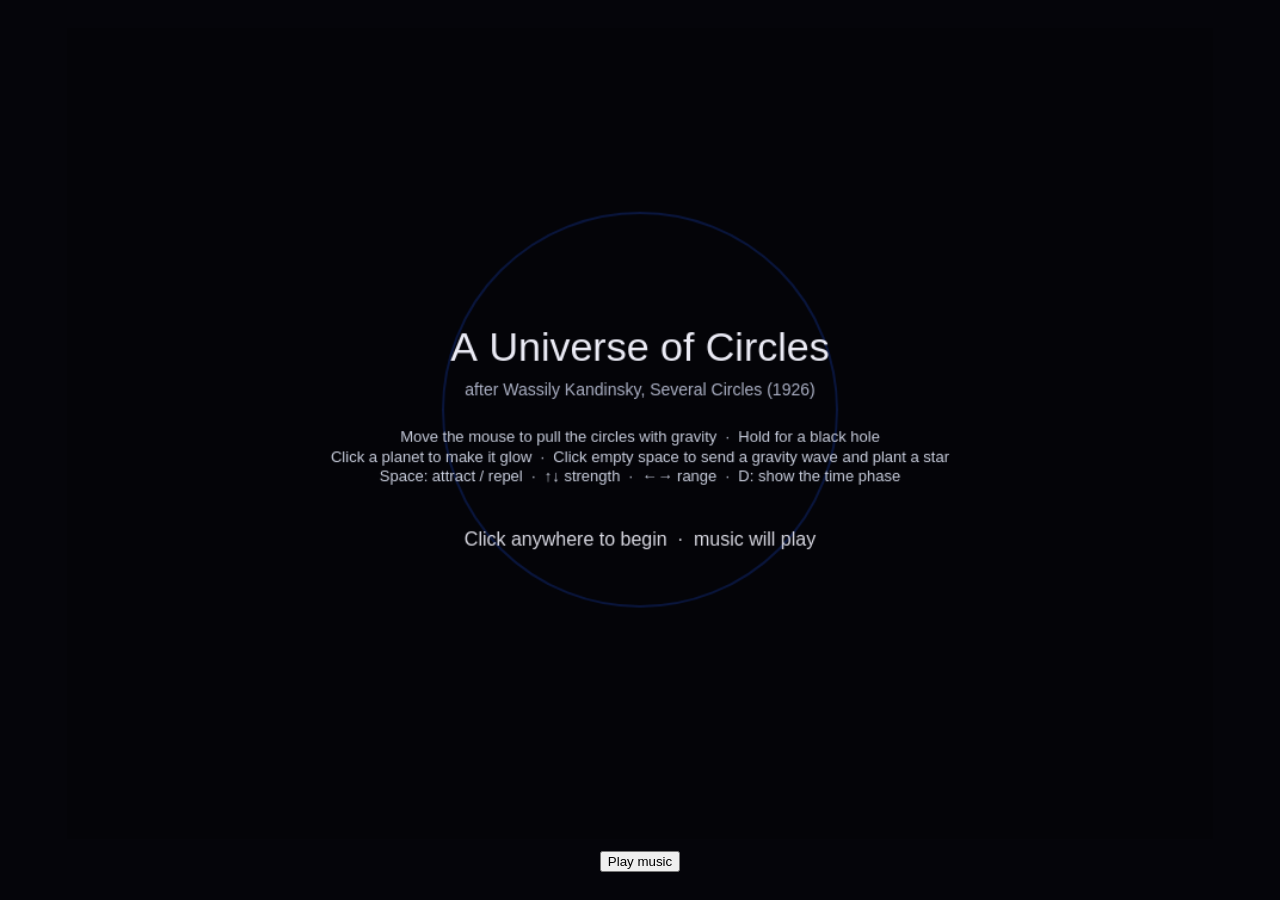
<file: index.html>
<!DOCTYPE html>
<html lang="en">
  <head>
    <meta charset="utf-8" />
    <meta name="viewport" content="width=device-width, initial-scale=1.0">

    <title>A Universe of Circles</title>

    <link rel="stylesheet" type="text/css" href="style.css">

    <script src="libraries/p5.min.js"></script>
    <script src="libraries/p5.sound.min.js"></script>
  </head>

  <body>
    <script src="mechanics/audio.js"></script>
    <script src="mechanics/Perlin_noise_random.js"></script>
    <script src="mechanics/time_based.js"></script>
    <script src="mechanics/user_input.js"></script>

    <script src="sketch.js"></script>
  </body>
</html>
</file>
<file: style.css>
/*central the whole screen*/
html, body {
  margin: 0;
  padding: 0;
  background-color: #05050a;
}

body {
  min-height: 100vh;
  box-sizing: border-box;
  padding: 16px;
  display: flex;
  flex-direction: column;
  justify-content: center;
  align-items: center;
  gap: 12px;
}

/* place in main */
main {
  width: 100%;
  display: flex;
  justify-content: center;
  flex-shrink: 0;
}

canvas {
  display: block;
  width: min(calc(100vw - 32px), calc((100vh - 88px) * 960 / 680)) !important;
  height: auto !important;
}

body > button {
  margin: 0;
  flex-shrink: 0;
}
</file>
